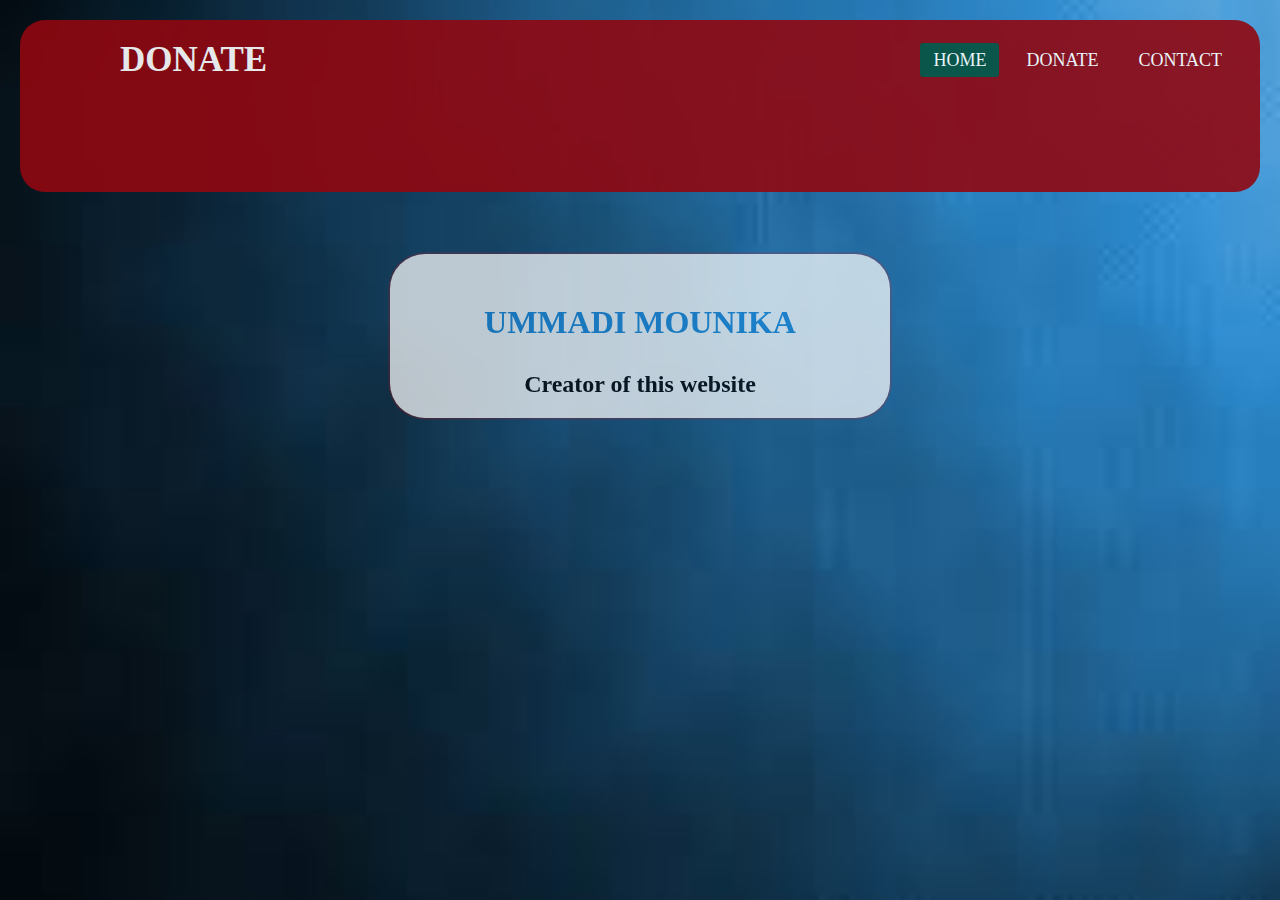
<file: about.html>
<html>
	<head>
		<title>About us</title>
		<link rel="stylesheet" href="stylers.css">
		
	</head>
	<body>
		<nav>
			<input type="checkbox" id="check">
			<label for="check" class="checkbtn">
			<i class="fas fa-bars"></i>
			</label>
			<label class="logo">DONATE</label>
				<ul>
					<li><a class="active" href="index.html">Home</a></li>
					<li><a href="donate.html">Donate</a></li>
					<li><a href="contacthere.html">contact</a></li>
				</ul>
		</nav>
		<div class="sign-up-form">
		
			<h1></h1>
				<h1>UMMADI MOUNIKA</h1>
				<h2>Creator of this website</h2>
			</div>
	</body>
</html>
</file>
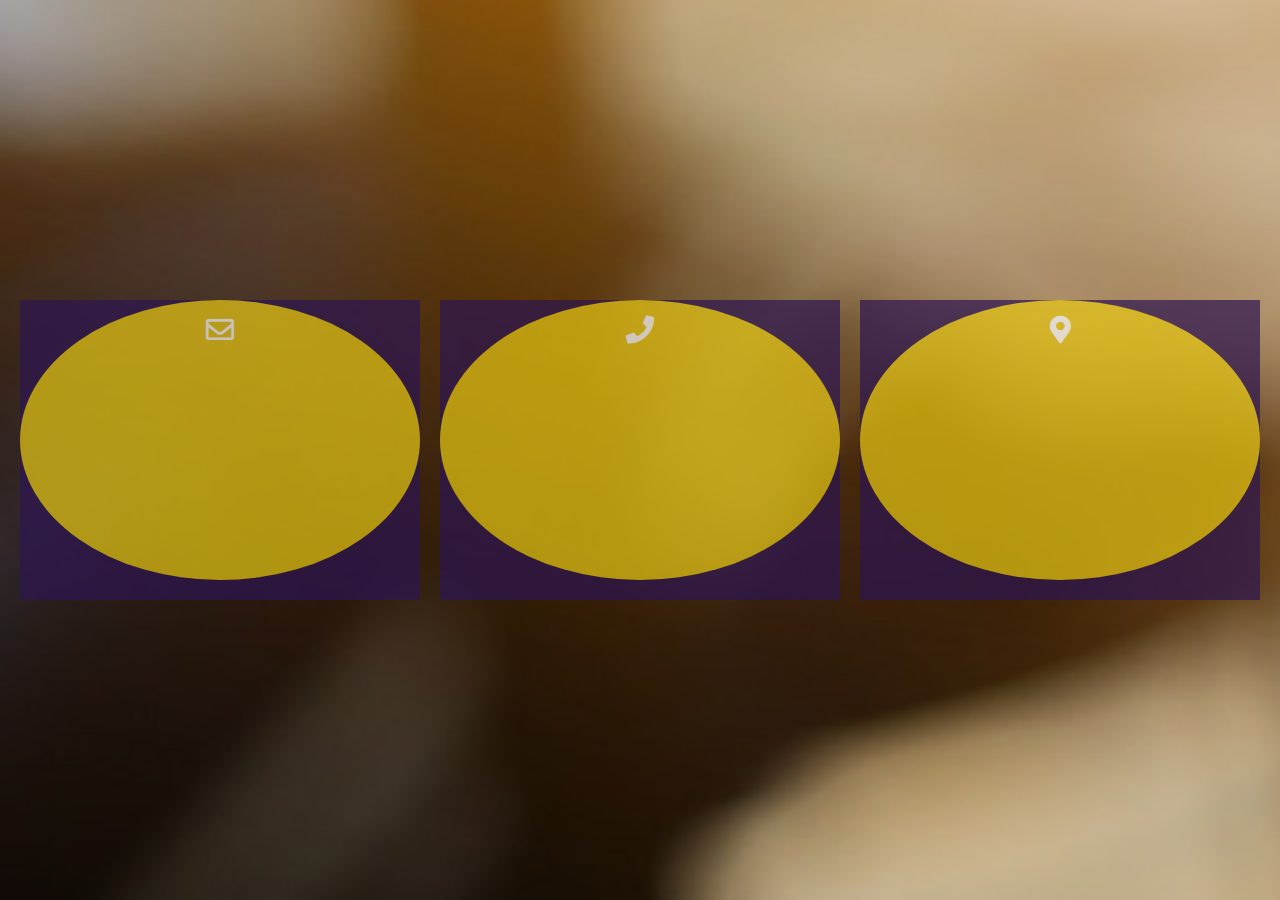
<file: contacthere.html>
<!DOCTYPE html>
<html>
<head>
<title>contact</title>
<link rel="stylesheet" href="https://cdnjs.cloudflare.com/ajax/libs/font-awesome/5.12.1/css/all.min.css">
<style>
*
{
margin:0;
padding:0;
font-family:"Arial,Helvetica",sans-serif;
box-sizing:border-box;
}
body
{
background-image:url(contact.jpg);
background-size:cover;
background-attachment:fixed;
background-repeat:no-repeat;
min-height:100vh;
display:flex;
align-items:center;
justify-content:center;
opacity:0.7;
}
.contact-info
{
display:flex;
width:500%;
max-width:300px;
align-items:center;
justify-content:center;
padding: 0 20px;
}
.card
{
background:#2d1552;
padding:0 30px;
margin:0 10px;
width:400px;
height:300px;
display:flex;
flex-direction:column;
justify-content:center;
color:#fff;
align-items:center;
cursor:pointer
}
.card-icon
{
font-size:28px;
background:#e9c914;
width:400px;
height:300px;
text-align:center;
line-height:60px !important;
border-radius:100%;
transition:0.3s linear;
}
.card:hover .card-icon
{
background:none;
color:#e9c914;
transform:scale(1.6);
}
.card p
{
margin-top:20px;
font-weight:300;
letter-spacing:2px;
max-height:0;
opacity:0;
transition:0.3s linear;
}
.card:hover p
{
max-height:40px;
opacity:1;
}
@media screen and (max-width:400px)
{
.contact-info
{
flex-direction:column;
}
.card
{
width:100%;
max-width:300px;
margin:5px 0;
}
}
</style>
</head>
<body>

<div class="contact-info">

<div class="card">
<i class="card-icon far fa-envelope"></i>
<p>ummadimounika@gmail.com</p>
</div>

<div class="card">
<i class="card-icon fas fa-phone"></i>
<p>9927638498</p>
</div>

<div class="card">
<i class="card-icon fas fa-map-marker-alt"></i>
<p>ANDHRA PRADESH,INDIA</p>
</div>

</div>
</body>
</html>
</file>
<file: stylers.css>
.sign-up-form
{
width:500px;
box-shadow: 0 0 3px 0 rgba(255, 0, 0, 0.8);
background:#fff;
padding:20px;
margin:5% auto 0;
text-align:center;
border-radius: 35px; 
opacity:0.8;
}
.sign-up-form h1
{
	color:#1c8adb;
	margin-bottom:30px;
}
.input-box
{
	border-radius:30px;
	padding:10px;
	margin:10px 0;
	width:80%;
	border:1px solid #999;
	outline:none;
}
img
{
	width:100px;
	margin-top:-10px;
}
*{
padding:0;
margin:0;
text-decoration:none;
list-style:none;
box-sizing:border-box;
}
body{
	margin:20px;
	opacity:0.9;
	background-image:url(about.jpg);
	background-size:cover;
	background-attachment:fixed;
	background-repeat:no-repeat;
	font-family:montserrat;
}
nav{
background:#910710;
border-radius:25px;
height:20%;
width:100%;
}
label.logo{
	color:white;
	font-size:35px;
	line-height:80px;
	padding:0 100px;
	font-weight:bold;
}
nav ul{
	float:right;
	margin-right:20px;
}
nav ul li{
	display:inline-block;
	line-height:80px;
	margin:0 5px;
}
nav ul li a{
	color:white;
	font-size:18px;
	padding:7px 13px;
	border-radius:3px;
	text-transform:uppercase;
}
a.active,a:hover{
	background:#07523e;
	transition:0.5s;
}
.checkbtn{
font-size:30px;
color:white;
float:right;
line-height:80px;
margin-right:40px;
cursor:pointer;
display:none;	
}
#check{
	display:none;
}
@media (max-width:952px){
	label.logo{
		font-size:30px;
		padding-left:50px;
	}
	nav ul l a{
		font-size:16px;
	}
}
@media (max-width:858px){
	.checkbtn{
		display:block;
	}
	ul{
		position:fixed;
		width:100%;
		height:100vh;
		background:#2c3e50;
		top:80px;
		left:-100%;
		text-align:center;
		transition:all .5s;
	}
	nav ul li{
		display:block;
		margin:50px 0;
		line-height:30px;
	}
	nav ul li a{
		font-size:20px;
	}
	a:hover,a.active{
		background:none;
		color:#910710;
	}
	#check:checked~ul{
		left:0;
	}
}
</file>
